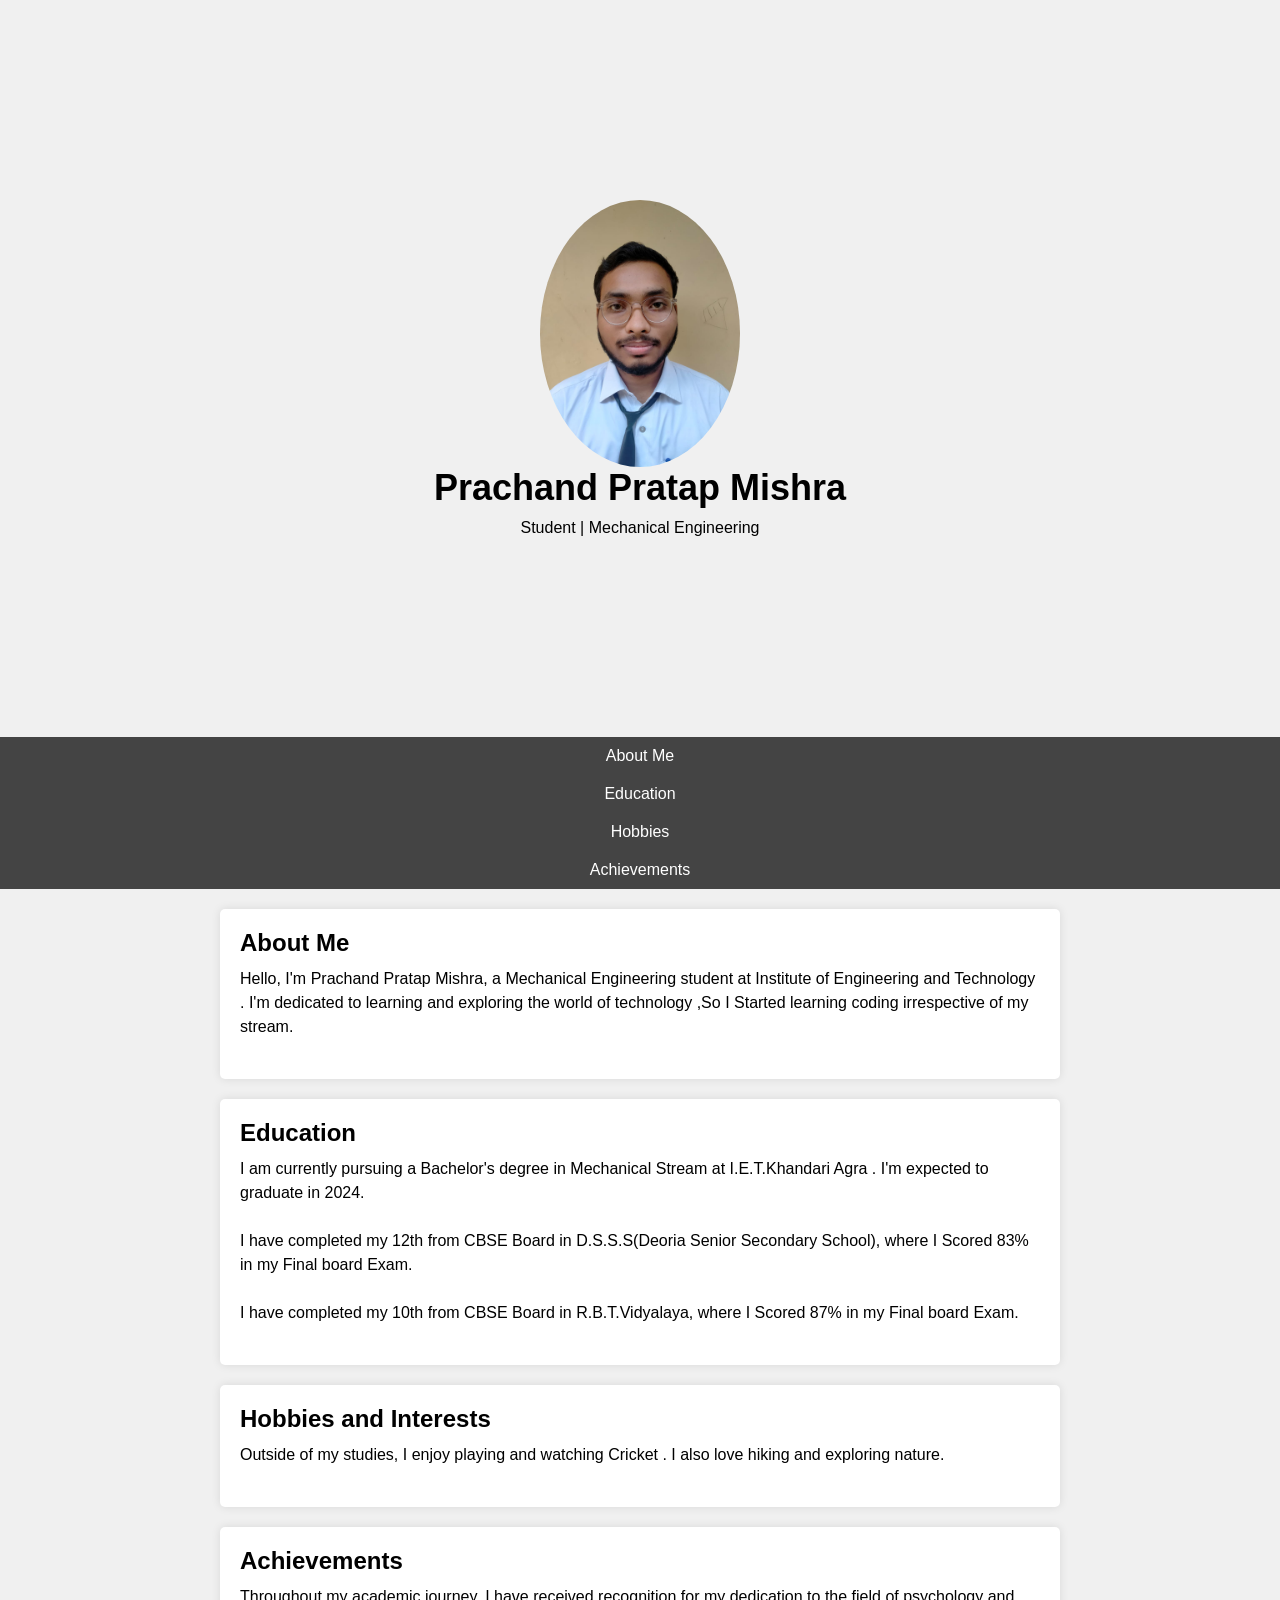
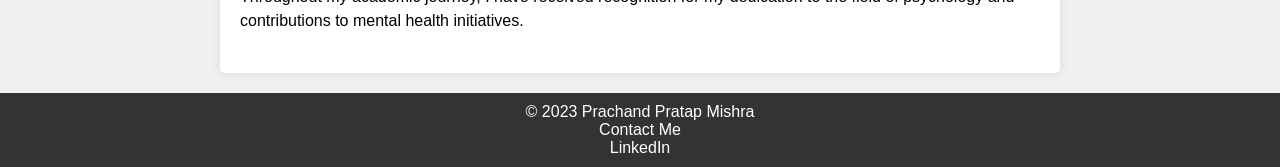
<file: index.html>
<!DOCTYPE html>
<html lang="en">
<head>
    <meta charset="UTF-8">
    <meta name="viewport" content="width=device-width, initial-scale=1.0">
    <link rel="stylesheet" href="about.css">
    <title>Student Biography -P.P.Mishra</title>
</head>
<body>
    <header>
        <img src="tbh.jpg" alt=" Profile Picture">
        <h1>Prachand Pratap Mishra</h1>
        <p>Student | Mechanical Engineering</p>
    </header>

    <nav>
        <ul>
            <li><a href="#about">About Me</a></li>
            <li><a href="#education">Education</a></li>
            <li><a href="#hobbies">Hobbies</a></li>
            <li><a href="#achievements">Achievements</a></li>
        </ul>
    </nav>

    <div class="container" id="about">
        <h2>About Me</h2>
        <p>Hello, I'm Prachand Pratap Mishra, a Mechanical Engineering student at Institute of Engineering and
            Technology . I'm dedicated to learning and exploring the world of technology ,So I Started learning coding
            irrespective of my stream.</p>
    </div>

    <div class="container" id="education">
        <h2>Education</h2>
        <p>I am currently pursuing a Bachelor's degree in Mechanical Stream at I.E.T.Khandari Agra . I'm expected to
            graduate in 2024.
            <br />
            <br />
            I have completed my 12th from CBSE Board in D.S.S.S(Deoria Senior Secondary School), where I Scored 83% in
            my Final board Exam.
            <br />
            <br />
            I have completed my 10th from CBSE Board in R.B.T.Vidyalaya, where I Scored 87% in
            my Final board Exam.</p>
    </div>

    <div class="container" id="hobbies">
        <h2>Hobbies and Interests</h2>
        <p>Outside of my studies, I enjoy playing and watching Cricket . I also love hiking and
            exploring nature.</p>
    </div>

    <div class="container" id="achievements">
        <h2>Achievements</h2>
        <p>Throughout my academic journey, I have received recognition for my dedication to the field of psychology and contributions to mental health initiatives.</p>
    </div>

    <footer>
        <p>&copy; 2023 Prachand Pratap Mishra</p>
        <p><a href="mailto:prachandmishra123@gmail.com">Contact Me</a>
            <br/>
           <a href="https://www.linkedin.com/in/prachand-pratap-mishra-328664230/">LinkedIn</a> 
        </p>
    </footer>
</body>
</html>
</file>
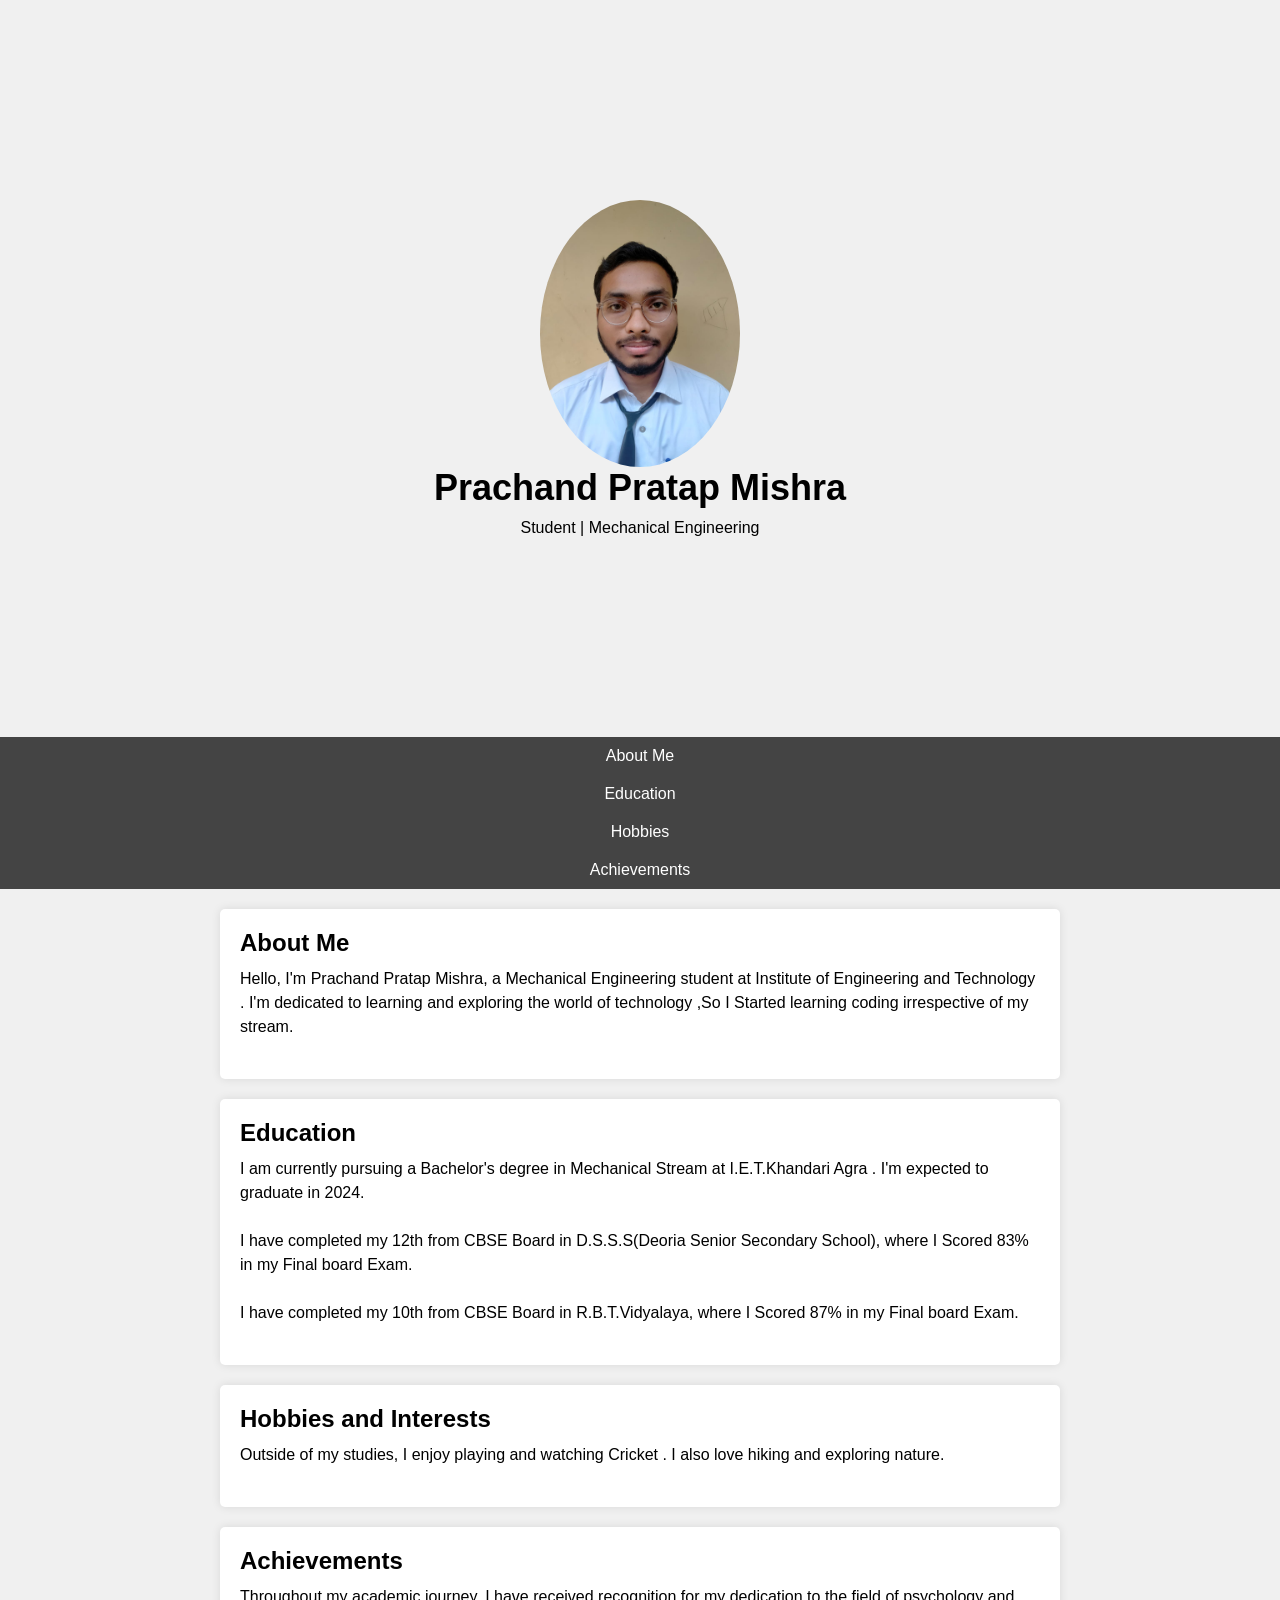
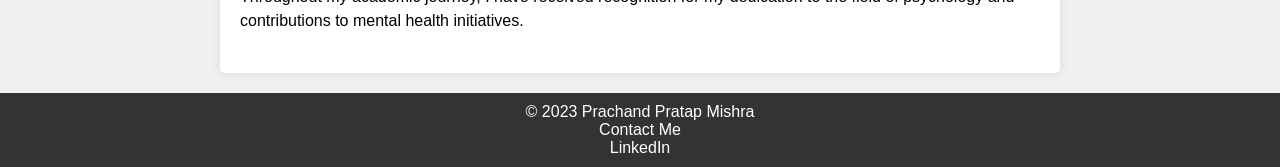
<file: Day-08/main.html>
<!DOCTYPE html>
<html lang="en">
<head>
    <meta charset="UTF-8">
    <meta name="viewport" content="width=device-width, initial-scale=1.0">
    <link rel="stylesheet" href="about.css">
    <title>Student Biography - Sarah Johnson</title>
</head>
<body>
    <header>
        <img src="tbh.jpg" alt="Sarah Johnson's Profile Picture">
        <h1>Prachand Pratap Mishra</h1>
        <p>Student | Mechanical Engineering</p>
    </header>

    <nav>
        <ul>
            <li><a href="#about">About Me</a></li>
            <li><a href="#education">Education</a></li>
            <li><a href="#hobbies">Hobbies</a></li>
            <li><a href="#achievements">Achievements</a></li>
        </ul>
    </nav>

    <div class="container" id="about">
        <h2>About Me</h2>
        <p>Hello, I'm Prachand Pratap Mishra, a Mechanical Engineering student at Institute of Engineering and
            Technology . I'm dedicated to learning and exploring the world of technology ,So I Started learning coding
            irrespective of my stream.</p>
    </div>

    <div class="container" id="education">
        <h2>Education</h2>
        <p>I am currently pursuing a Bachelor's degree in Mechanical Stream at I.E.T.Khandari Agra . I'm expected to
            graduate in 2024.
            <br />
            <br />
            I have completed my 12th from CBSE Board in D.S.S.S(Deoria Senior Secondary School), where I Scored 83% in
            my Final board Exam.
            <br />
            <br />
            I have completed my 10th from CBSE Board in R.B.T.Vidyalaya, where I Scored 87% in
            my Final board Exam.</p>
    </div>

    <div class="container" id="hobbies">
        <h2>Hobbies and Interests</h2>
        <p>Outside of my studies, I enjoy playing and watching Cricket . I also love hiking and
            exploring nature.</p>
    </div>

    <div class="container" id="achievements">
        <h2>Achievements</h2>
        <p>Throughout my academic journey, I have received recognition for my dedication to the field of psychology and contributions to mental health initiatives.</p>
    </div>

    <footer>
        <p>&copy; 2023 Prachand Pratap Mishra</p>
        <p><a href="mailto:prachandmishra123@gmail.com">Contact Me</a>
            <br/>
           <a href="https://www.linkedin.com/in/prachand-pratap-mishra-328664230/">LinkedIn</a> 
        </p>
    </footer>
</body>
</html>
</file>
<file: about.css>
/* Reset some default styles for better consistency */
body, h1, h2, h3, p, ul, li, img {
    margin: 0;
    padding: 0;
}

/* Apply a background color and set the font for the entire page */
body {
    font-family: Arial, sans-serif;
    background-color: #f0f0f0;
}

/* Style the header section */
header {
    text-align: center;
    padding: 200px;
}

/* Style the profile picture */
header img {
    max-width: 200px;
    border-radius: 50%;
    margin: 0 auto;
    display: block;
}

/* Style the header title */
header h1 {
    font-size: 36px;
    margin-bottom: 10px;
}

/* Style the navigation menu */
nav {
    background-color: #444;
    text-align: center;
}

/* Style the navigation menu links */
nav a {
    display: inline-block;
    padding: 10px 20px;
    color: #fff;
    text-decoration: none;
    transition: background-color 0.3s ease;
}

/* Change link color on hover */
nav a:hover {
    background-color: #666;
}

/* Style the main content container */
.container {
    max-width: 800px;
    margin: 20px auto;
    background-color: #fff;
    padding: 20px;
    border-radius: 5px;
    box-shadow: 0 0 10px rgba(0, 0, 0, 0.1);
}

/* Style headings and paragraphs in the main content */
.container h2 {
    font-size: 24px;
    margin-bottom: 10px;
}

.container p {
    font-size: 16px;
    line-height: 1.5;
    margin-bottom: 20px;
}

/* Style the footer section */
footer {
    background-color: #333;
    color: #fff;
    text-align: center;
    padding: 10px 0;
}

/* Style links in the footer */
footer a {
    color: #fff;
    text-decoration: none;
}

/* Style links in the footer on hover */
footer a:hover {
    text-decoration: underline;
}
</file>
<file: Day-08/about.css>
/* Reset some default styles for better consistency */
body, h1, h2, h3, p, ul, li, img {
    margin: 0;
    padding: 0;
}

/* Apply a background color and set the font for the entire page */
body {
    font-family: Arial, sans-serif;
    background-color: #f0f0f0;
}

/* Style the header section */
header {
    text-align: center;
    padding: 200px;
}

/* Style the profile picture */
header img {
    max-width: 200px;
    border-radius: 50%;
    margin: 0 auto;
    display: block;
}

/* Style the header title */
header h1 {
    font-size: 36px;
    margin-bottom: 10px;
}

/* Style the navigation menu */
nav {
    background-color: #444;
    text-align: center;
}

/* Style the navigation menu links */
nav a {
    display: inline-block;
    padding: 10px 20px;
    color: #fff;
    text-decoration: none;
    transition: background-color 0.3s ease;
}

/* Change link color on hover */
nav a:hover {
    background-color: #666;
}

/* Style the main content container */
.container {
    max-width: 800px;
    margin: 20px auto;
    background-color: #fff;
    padding: 20px;
    border-radius: 5px;
    box-shadow: 0 0 10px rgba(0, 0, 0, 0.1);
}

/* Style headings and paragraphs in the main content */
.container h2 {
    font-size: 24px;
    margin-bottom: 10px;
}

.container p {
    font-size: 16px;
    line-height: 1.5;
    margin-bottom: 20px;
}

/* Style the footer section */
footer {
    background-color: #333;
    color: #fff;
    text-align: center;
    padding: 10px 0;
}

/* Style links in the footer */
footer a {
    color: #fff;
    text-decoration: none;
}

/* Style links in the footer on hover */
footer a:hover {
    text-decoration: underline;
}
</file>
